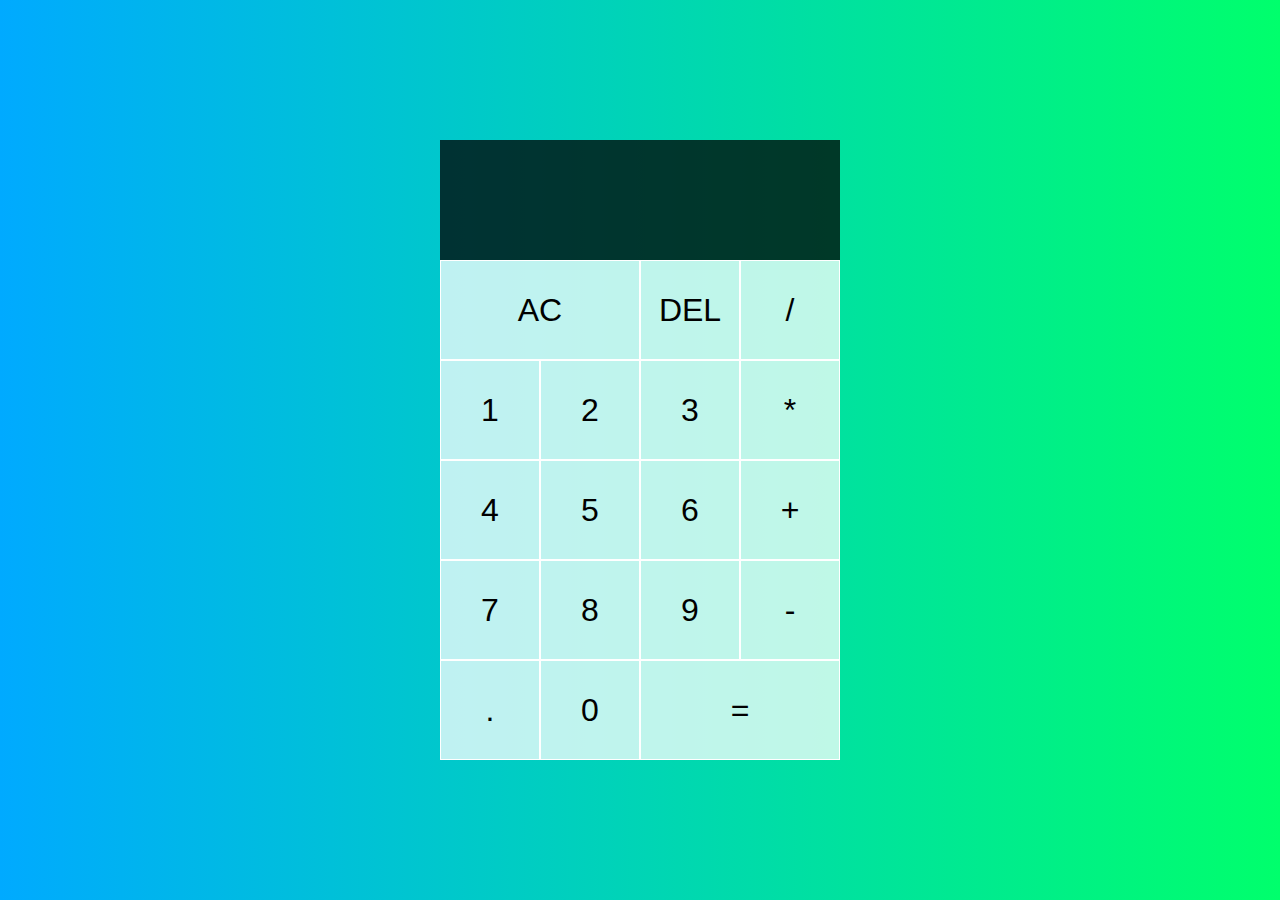
<file: Module_6/Projects/Tip Calculator/index.html>
<!DOCTYPE html>
<html lang = "en">
<head>
	<meta charset="UTF-8">
	<meta name="viewport" content = "width = device-width, initial-scale=1.0">
	<meta http-equiv ="X-UA-Compatible" content = "ie = edge">
	<title>Tip Calculator</title>
	<link href= "styles.css" rel = "stylesheet">
	<script src ="script.js" defer></script>
</head>

<body>
	<div class="calculator-grid">
		<div class="output">
			<div data-previous-operand class="previous-operand"></div>
			<div data-current-operand class="current-operand"></div>
		</div>
			<button data-all-clear class="span-two">AC</button>
			<button data-delete>DEL</button>
			<button data-operation>/</button>
			<button data-number>1</button>
			<button data-number>2</button>
			<button data-number>3</button>
			<button data-operation>*</button>
			<button data-number>4</button>
			<button data-number>5</button>
			<button data-number>6</button>
			<button data-operation>+</button>
			<button data-number>7</button>
			<button data-number>8</button>
			<button data-number>9</button>
			<button data-operation>-</button>
			<button data-number>.</button>
			<button data-number>0</button>
			<button data-equals class="span-two">=</button>
	</div>

	



</body>
</html>
</file>
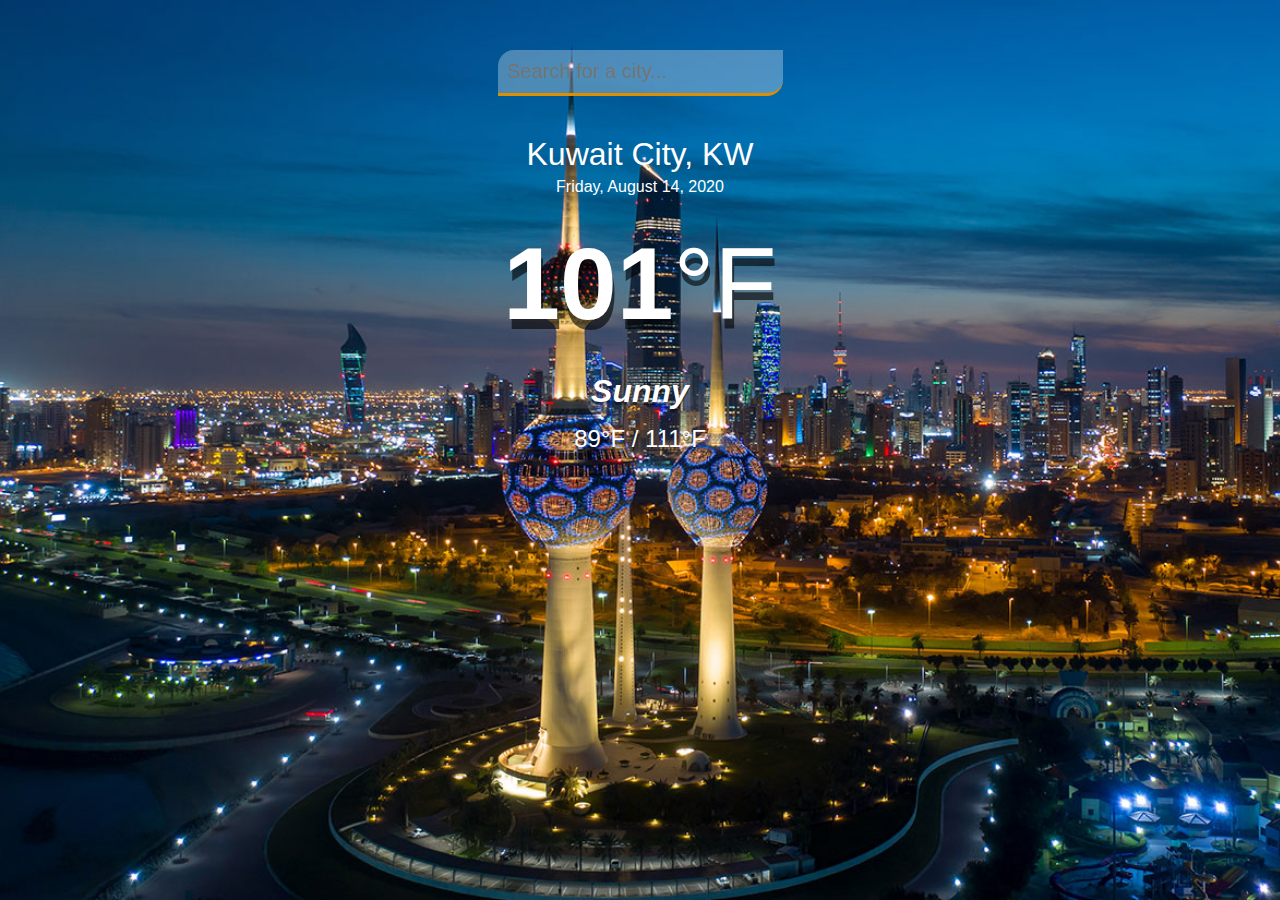
<file: Module_6/Projects/Weather/index.html>
<!DOCTYPE html>
<html lang ="en">
	<head>
		<meta charset="UTF-8" />
		<meta name="viewport" content="width=device-width initial-scale=1.0">
		<meta http-equiv="X-UA-Compatible" content="ie=edge">
		<title>Weather App for Kuwait City</title>
		<link rel = "stylesheet" href= "stylesheet.css" />
</head>
<body>


	<div class = "app-wrap">
				<header>
			<input type="text" autocomplete = "off" class = "search-box" placeholder = "Search for a city..."/>
		</header>
		<main>
			<section class ="location">
				<div class="city">Kuwait City, KW</div>
				<div class="date"> Friday, August 14, 2020</div>
			</section>
			<div class="current">
				<div class="temp">101<span>°F</span></div>
				<div class="weather">Sunny</div>
				<div class="hi-low">89°F / 111°F</div>
				

		</main>	

		<script src="main.js"></script>

	</body>
	
</html>
</file>
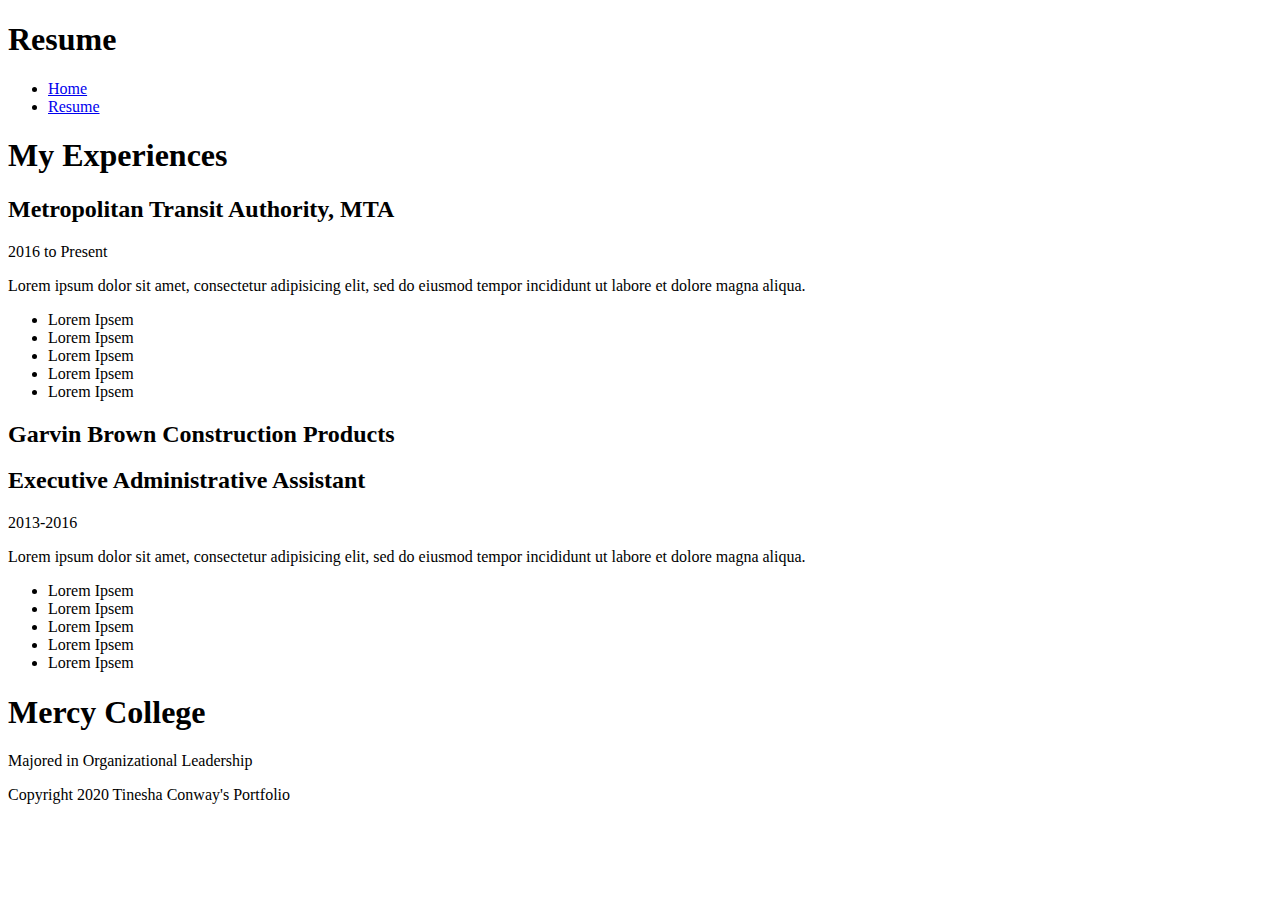
<file: Module_3/portfolio/resume.html>
<!DOCTYPE html>
<html lang="en">
<head>
	<title>Tinesha Conway's Portfolio</title>
</head>
<body>
	<div>
		<div class="banner">
			<div class="title">
				<h1>Resume</h1>
		</div>
		
		<div class="nav">
			<ul>
				<li><a href="index.html">Home</a></li>
				<li><a href="resume.html">Resume</a></li>
			</ul>

			<div class="jobs">
				<h1>My Experiences</h1>
				<div class="job">
					<h2>Metropolitan Transit Authority, MTA</h2>
					<p class="date"> 2016 to Present</p>
					<p class="desc"> Lorem ipsum dolor sit amet, consectetur adipisicing elit, sed do eiusmod
					tempor incididunt ut labore et dolore magna aliqua. </p>

					<ul class="duties">
						<li>Lorem Ipsem</li>
						<li>Lorem Ipsem</li>
						<li>Lorem Ipsem</li>
						<li>Lorem Ipsem</li>
						<li>Lorem Ipsem</li>
					</ul>
				</div>
				
				<div class="job">
					<h2>Garvin Brown Construction Products</h2>
					<h2>Executive Administrative Assistant</h2>
					<p class="date"> 2013-2016</p>
					<p class="desc"> Lorem ipsum dolor sit amet, consectetur adipisicing elit, sed do eiusmod
					tempor incididunt ut labore et dolore magna aliqua. </p>

					<ul class-"duuties">
						<li>Lorem Ipsem</li>
						<li>Lorem Ipsem</li>
						<li>Lorem Ipsem</li>
						<li>Lorem Ipsem</li>
						<li>Lorem Ipsem</li>
					</ul>
				</div>
		</div>
			
		<div class="education">
			<h1>Mercy College</h1>
			<p>Majored in Organizational Leadership</p>
		</div>


		<div class="footer">
			<p>Copyright 2020 Tinesha Conway's Portfolio</p>
		</div>

		

	</div>
</body>
</html>
</file>
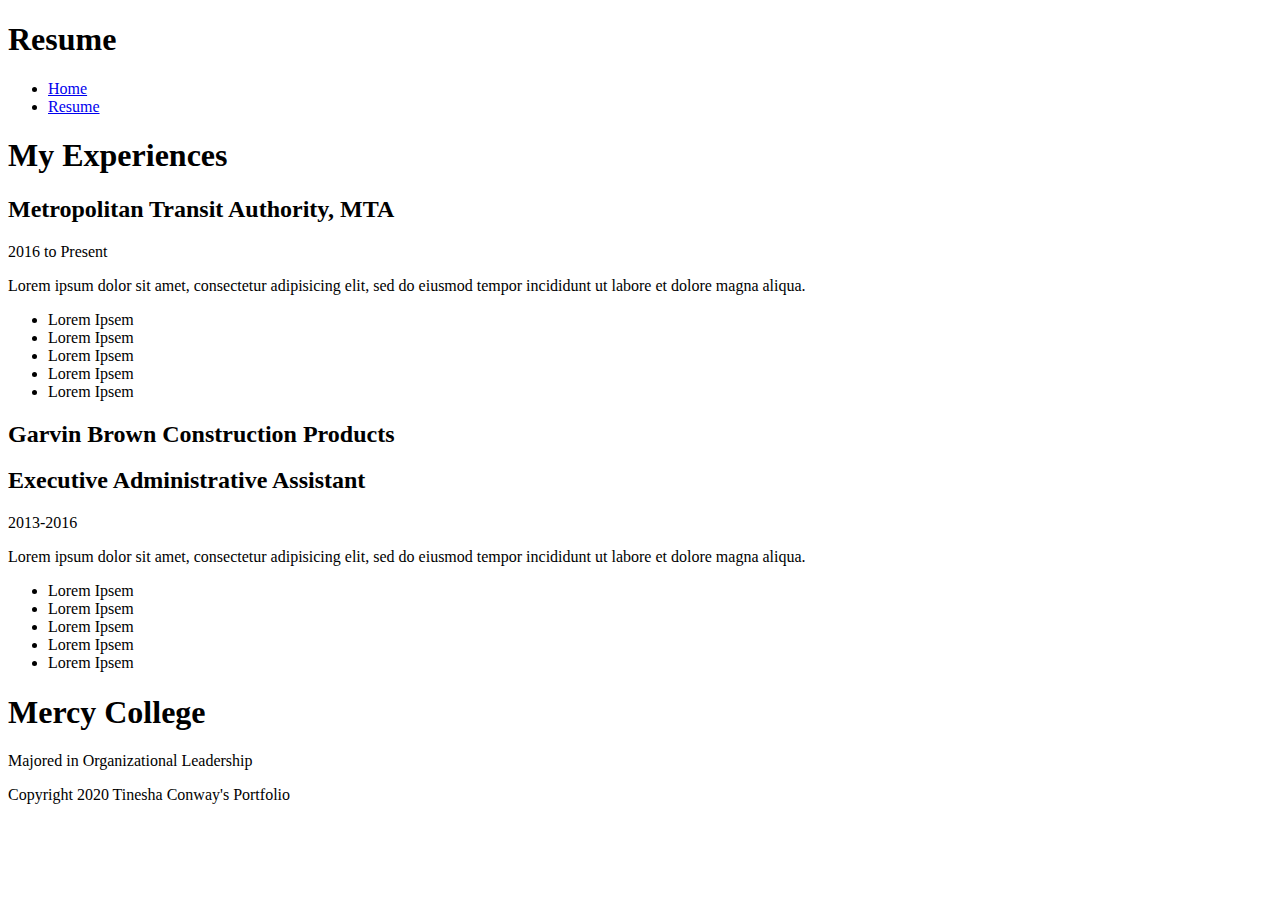
<file: Module_3_HTML/portfolio/resume.html>
<!DOCTYPE html>
<html lang="en">
<head>
	<title>Tinesha Conway's Portfolio</title>
</head>
<body>
	<div>
		<div class="banner">
			<div class="title">
				<h1>Resume</h1>
		</div>
		
		<div class="nav">
			<ul>
				<li><a href="index.html">Home</a></li>
				<li><a href="resume.html">Resume</a></li>
			</ul>

			<div class="JOBS">
				<h1>My Experiences</h1>
				<div class="job">
					<h2>Metropolitan Transit Authority, MTA</h2>
					<p class="date"> 2016 to Present</p>
					<p class="desc"> Lorem ipsum dolor sit amet, consectetur adipisicing elit, sed do eiusmod
					tempor incididunt ut labore et dolore magna aliqua. </p>

						<ul>
							<li>Lorem Ipsem</li>
							<li>Lorem Ipsem</li>
							<li>Lorem Ipsem</li>
							<li>Lorem Ipsem</li>
							<li>Lorem Ipsem</li>
						</ul>
				</div>
				
				<div class="job">
					<h2>Garvin Brown Construction Products</h2>
					<h2>Executive Administrative Assistant</h2>
					<p class="date"> 2013-2016</p>
					<p class="desc"> Lorem ipsum dolor sit amet, consectetur adipisicing elit, sed do eiusmod
					tempor incididunt ut labore et dolore magna aliqua. </p>

						<ul>
							<li>Lorem Ipsem</li>
							<li>Lorem Ipsem</li>
							<li>Lorem Ipsem</li>
							<li>Lorem Ipsem</li>
							<li>Lorem Ipsem</li>
						</ul>
				</div>
			</div>
			
			<div class="EDUCATION">
				<h1>Mercy College</h1>
				<p>Majored in Organizational Leadership</p>
			</div>







			<div class="footer">
				<p>Copyright 2020 Tinesha Conway's Portfolio</p>
			</div>

		

		</div>
</body>
</html>
</file>
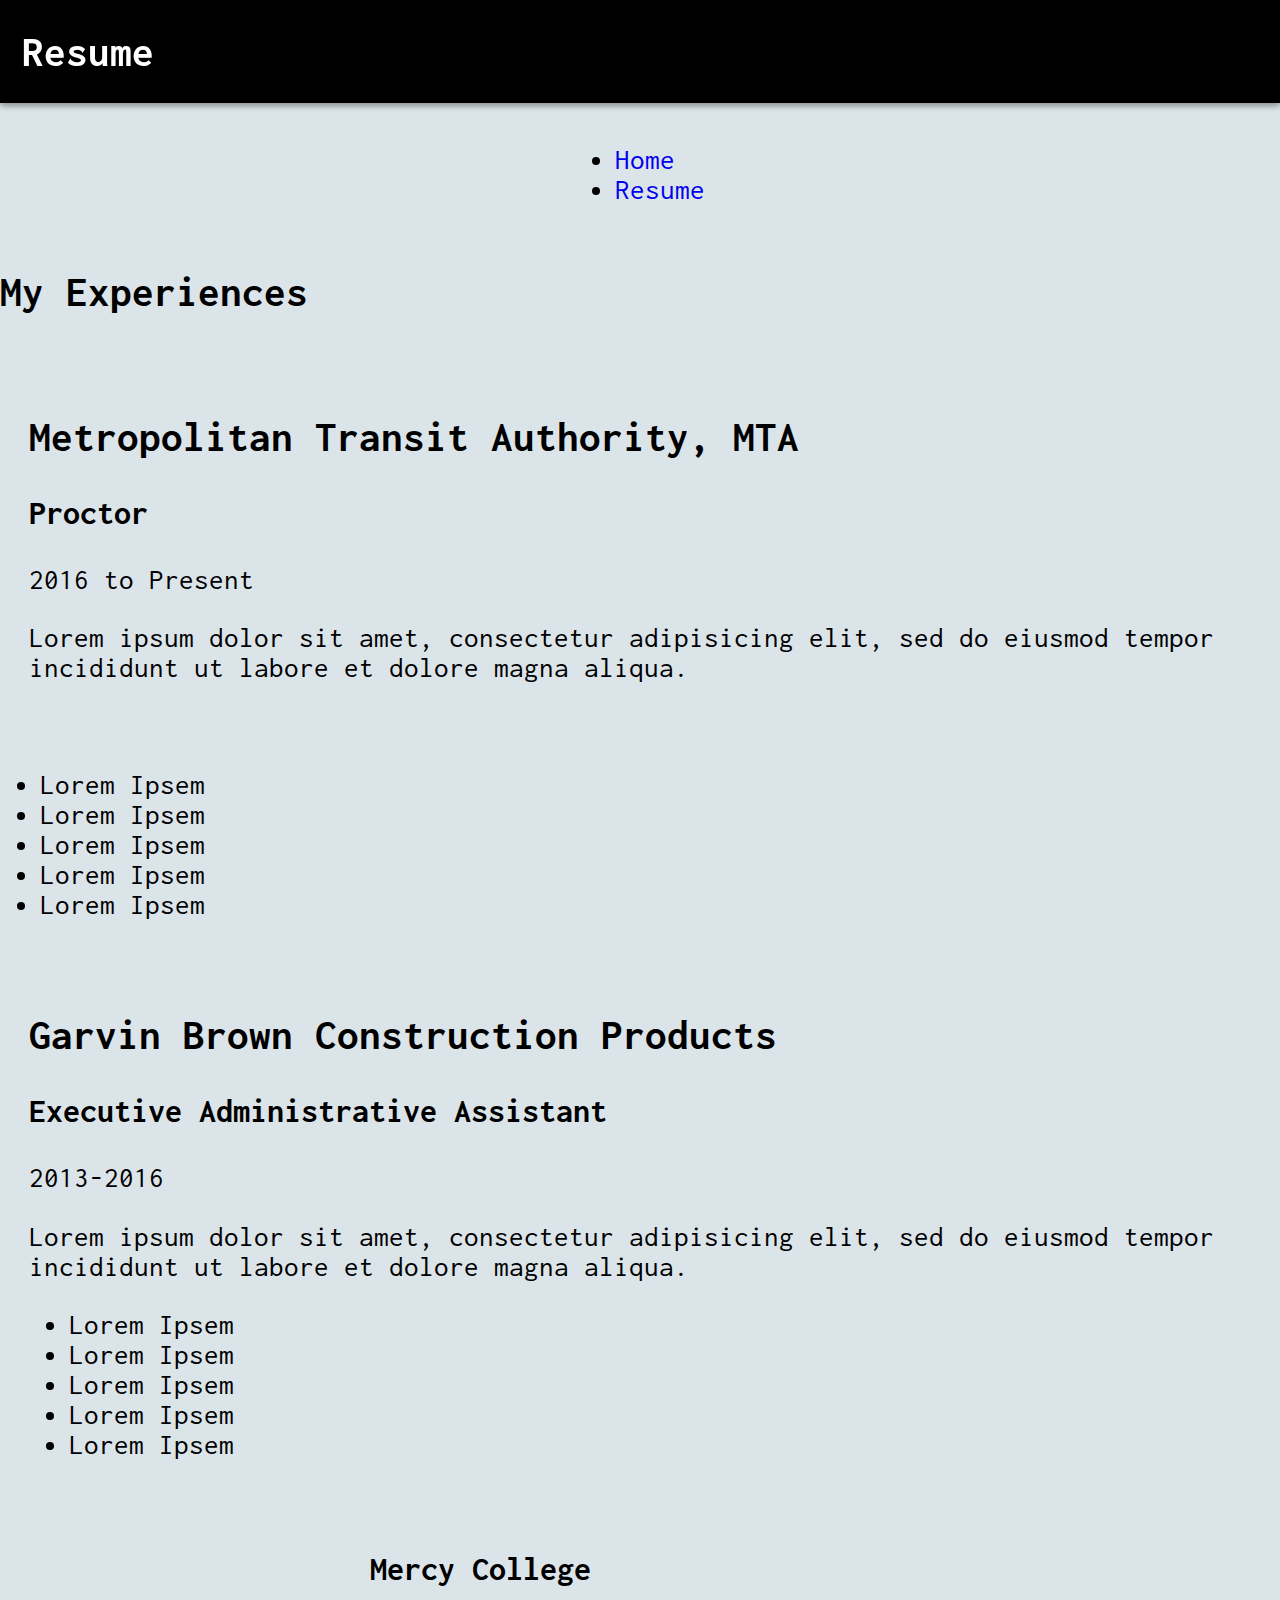
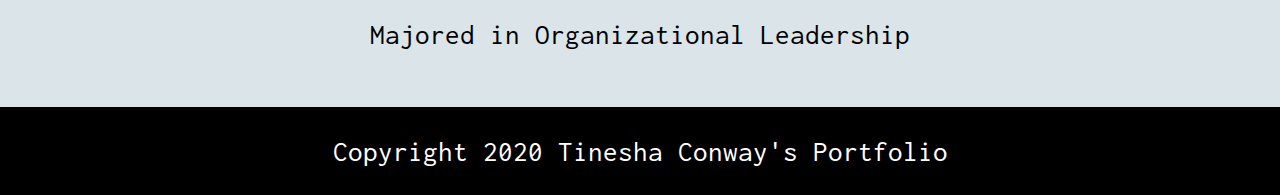
<file: Module_4/portfolio/resume.html>
<!DOCTYPE html>
<html lang="en">
<head>
	<title>Tinesha Conway's Portfolio</title>
	
	<link href="https://fonts.googleapis.com/css2?family=Inconsolata:wght@300&family=Roboto:wght@100&display=swap" rel="stylesheet">

<link rel="stylesheet" type="text/css" href="CSS/style.css">

</head>
<body>
	
		<div class="banner">
			<div class="title">
				<h1>Resume</h1>

			</div>
		</div>
	
		
		<div class="nav">
			<ul>
				<li><a href="index.html">Home</a></li>
				<li><a href="resume.html">Resume</a></li>
			</ul>
		</div>

			<div class="JOBS">
				<h2>My Experiences</h2>
				<div class="job">
					<h2>Metropolitan Transit Authority, MTA</h2>
					<h3>Proctor</h3>
					<p class="date"> 2016 to Present</p>
					<p class="desc"> Lorem ipsum dolor sit amet, consectetur adipisicing elit, sed do eiusmod
					tempor incididunt ut labore et dolore magna aliqua. </p>
				</div>

						<ul>
							<li>Lorem Ipsem</li>
							<li>Lorem Ipsem</li>
							<li>Lorem Ipsem</li>
							<li>Lorem Ipsem</li>
							<li>Lorem Ipsem</li>
						</ul>
			
				</div>
			</div>
			
				<div class="job">
					<h2>Garvin Brown Construction Products</h2>
					<h3>Executive Administrative Assistant</h3>
					<p class="date"> 2013-2016</p>
					<p class="desc"> Lorem ipsum dolor sit amet, consectetur adipisicing elit, sed do eiusmod
					tempor incididunt ut labore et dolore magna aliqua. </p>

						<ul>
							<li>Lorem Ipsem</li>
							<li>Lorem Ipsem</li>
							<li>Lorem Ipsem</li>
							<li>Lorem Ipsem</li>
							<li>Lorem Ipsem</li>
						</ul>
				</div>
			</div>
			
			<div class="EDUCATION">
				<h3>Mercy College</h3>
				<p>Majored in Organizational Leadership</p>
			</div>

			
			<div class="footer">
				<p>Copyright 2020 Tinesha Conway's Portfolio</p>
			</div>

		



</div>

</body>
</html>
</file>
<file: Module_6/Projects/Tip Calculator/styles.css>
*, *::before, *::after {
	box-sizing: border-box;
	font-family: Arial, sans-serif;
	font-weight: normal;
}

body {
	padding: 0;
	margin: 0;
	background: linear-gradient(to right, #00AAFF, #00FF6C);
}

.calculator-grid {
	display: grid;
	justify-content: center;
	align-content: center;
	min-height: 100vh;
	grid-template-columns: repeat(4, 100px);
	grid-template-rows: minmax(120px, auto) repeat(5, 100px); 
}

.calculator-grid > button {
	cursor: pointer;
	font-size: 2rem;
	border: 1px solid white;
	outline: none;
	background-color: rgba(255, 255, 255, .75);
}

.calculator-grid > button:hover {
	background-color: rgba(255, 255, 255, .9);
}

.span-two {
	grid-column: span 2;
}

.output {
	grid-column: 1 / -1;
	background-color: rgba(0, 0, 0, .75);
	display: flex;	
	align-items: flex-end;
	justify-content: space-around;
	flex-direction: column;
	padding: 10px;
	word-wrap: break-word;
	word-break: break-all;
}

.output .previous-operand {
	color: rgba(255, 255, 255, .75);
	font-size: 1.5rem;
}

.output .current-operand {
	color: white;
	font-size: 2.5rem;
}
</file>
<file: Module_6/Projects/Weather/stylesheet.css>
* {
	margin: 0;
	padding: 0;
	box-sizing: border-box;
}

body {
	font-family: Arial, san-serif;
	background-image: url(Kuwait_City.jpg);
	background-size: cover;
	background-position: top-center;
}

.app-wrap {
	display: flex;
	flex-direction: column;
	min-height: 100vh;
	background-image: linear gradient(to bottom, rgba(0, 0, 0, 0.6), rgba(0, 0, 0, 0.9));
}

header {
	display: flex;
	justify-content: center;	
	align-items: center;
	padding: 50px 15px 15px;
}

header input {
	width: 100%
	max-width: 280px;
	padding: 10px, 15px;
	border: none;
	outline: none;
	background-color: rgba(255, 255, 255, 0.3);
	border-radius: 16px 0px 16px 0px;
	border-bottom: 3px solid #DF8E00;

	color: #313131;
	font-weight: 20px;
	font-weight: 300;
	transition: 0.2s ease-out;
}

header input:focus {
	background-color: rgba(255, 255, 255, 0.6);
}


main {
	flex: 1 1 100%;
	padding: 25px 25px 50px;
	display: flex;
	flex-direction: column;
	align-items: center;
	text-align: center;
}

.search-box {
	justify-content: center;
	align-items: center;
	padding: 10px;
	font-size: 20px;
}

.location .city {
	color: #FFF;
	font-size: 32px;
	font-weight: 500;
	margin-bottom: 5px;
}

.location .date {
	color: #FFF;
	font-size: 16px;
}

.current .temp {
	color: #FFF;
	font-size: 102px;
	font-weight: 900;
	margin: 30px 0px;
	text-shadow: 2px 10px rgba(0, 0, 0, 0.6);
}

.current .temp span {
	font-weight: 500;
}

.current .weather {
	color: #FFF;
	font-size: 32px;
	font-weight: 700;
	font-style: italic;
	margin-bottom: 15px;
	text-shadow: 0px 3px rgba(0, 0, 0, 0.4);
}

.current .hi-low {
	color: #FFF;
	font-size: 24px;
	font-weight: 500;
	text-shadow: 0px 4px rgba(0, 0, 0, 0.4);
}
</file>
<file: Module_4/portfolio/CSS/style.css>
grid {
display: grid;
grid-template-columns: repeat(auto-fill, minmax(200px, 1fr));

grid-gap: 1rem;
}

:root {
--first-color: #dbe4e8;
--second-color: #f5f5f5;
--third-color: #990099;
--forth-color: black;
--font:'Inconsolata';
--shadow: 0 3px 6px rgba(0,0,0,0.16), 0 3px 6px rgba(0,0,0,0.23);
}

html { font-size: calc(1em + 1vw) }
button { font-size: inherit }
input { font-size: inherit }

body{
	font-family: var(--font);
	margin: 0;
	background-color: var(--first-color);
	padding-top: 4rem;
	display: grid;
	justify-items:center;
/* justify-items is used to center grid i vertically */
}

.topheader {
	display: flex;
	background: #E3FFD2;
	padding: 10px 5px;
}

.topheader nav.left a {
	padding: 10px;
	display: inline-block;
}
/*nav*/
.banner{
	width: 100%;
	display: flex;
	flex-flow:wrap;
	align-items: center;
	list-style-type: none;
	background-color: var(--forth-color);
	position: fixed;
	top: 0;
	color: var(--third-color);
	box-shadow: var(--shadow);
}

.title {
	margin-left: 1em;
	text-align: center;
	font-size: 0.75em;
	color: #fff;
}

a {
	width: 100px;
	text-decoration: none;
}

a:hover {
	color:var(--first-color);
}

.banner li {
	display: inline;
	margin: 1rem;
}

.banner ul {
	list-style-type: none;
}

/* About Me*/

.about-me {
	display: flex;
	width: 80vw;
	padding: 1rem;
	margin: .5rem;
	border-radius: 6px;
	background-color: var(--second-color);
	box-shadow: var(--shadow);
}

.profile {
	padding: 1em;
}

.about-me-text {
	padding: 1em;
}

.social-media li {
	font-size: .75em;
	display: inline;
}

.social-media ul {
	padding: .3rem;
}

/*career*/

.career {
	display: flex;
	margin: .5rem;
	width: calc(80vw + 2rem);
}

.goals {
	width: 45vw;
	padding: 2rem;
	border-radius: 6px;
	margin-right:1rem;
	background-color: var(--second-color);
	box-shadow: var(--shadow);
}

.skills {
	width: 35vw;
	padding: 2rem;
	border-radius: 6px;
	background-color: var(--second-color);
	box-shadow: var(--shadow);
}

/*Projects*/

.projects {
	display: flex;
	flex-flow: row wrap;
	width: 80vw;
	padding: 1rem;
	margin: .5rem;
	border-radius: 6px;
	background-color: var(--second-color);
	box-shadow: var(--shadow);
}

.projects h2 {
	width: 100%
	margin: 1rem;
}

.project {
	text-align: center;
	padding: 1rem;
	margin: 1rem;
	width: 25%;
	box-shadow: var(--shadow);
	color: #fff;
	background-color: var(--third-color);
	border-radius: 8px;
}

.project a {
	color: #fff;
}

.project:hover {
	transition: all 0.3s cubic-bezier(.25,.8,.25,1);
	box-shadow: 0 14px 28px rgba(0,0,0,0.25), 0 10px 10px rgba(0,0,0,0.22);
}

/*contact*/

.contact-form{
	display: flex;
	flex-flow: column;
	justify-content: center;
	text-align: center;
	width: 80vw;
	padding: 1rem;
	margin: .5rem;
	border-radius: 6px;
	background-color: var(--second-color);
	box-shadow: var(--shadow);
}

.contact {
	text-align: left;
	margin: 0 auto;
}

input{
	min-width: 30vw;
	margin-bottom: 15px;
	margin-top: 5px;
	padding: .5rem;
}

input[type=submit] {
	background-color: var(--third-color);
	color: white;
	padding: 10px;
	width: calc(30vw + .5rem);
	border-radius: 8px;
	box-shadow: var(--shadow);
}

input[type=submit]:hover {
	transition: all 0.3s cubic-bezier(.25,.8,.25,1);
	box-shadow: 0 14px 28px rgba(0,0,0,0.25), 0 10px 10px rgba(0,0,0,0.22);
}

/*resume*/

.jobs {
	display: flex;
	flex-flow: row wrap;
	justify-content: center;
	width: 80vw;
	margin: .5rem;
	padding: 2rem;
	border-radius: 10px;
	background-color: var(--second-color);
	box-shadow: var(--shadow);
}

.job {
	padding: 1rem;
}

/*education*/

.education {
	width: 80vw;
	margin: .5rem;
	padding: 2rem;
	border-radius: 10px;
	background-color: var(--second-color);
	box-shadow: var(--shadow);
}

/*footer*/

.footer {
	margin-top: 1rem;
	width: 100vw;
	background-color: var(--forth-color);
	color: #fff;
	text-align: center;
}
</file>
